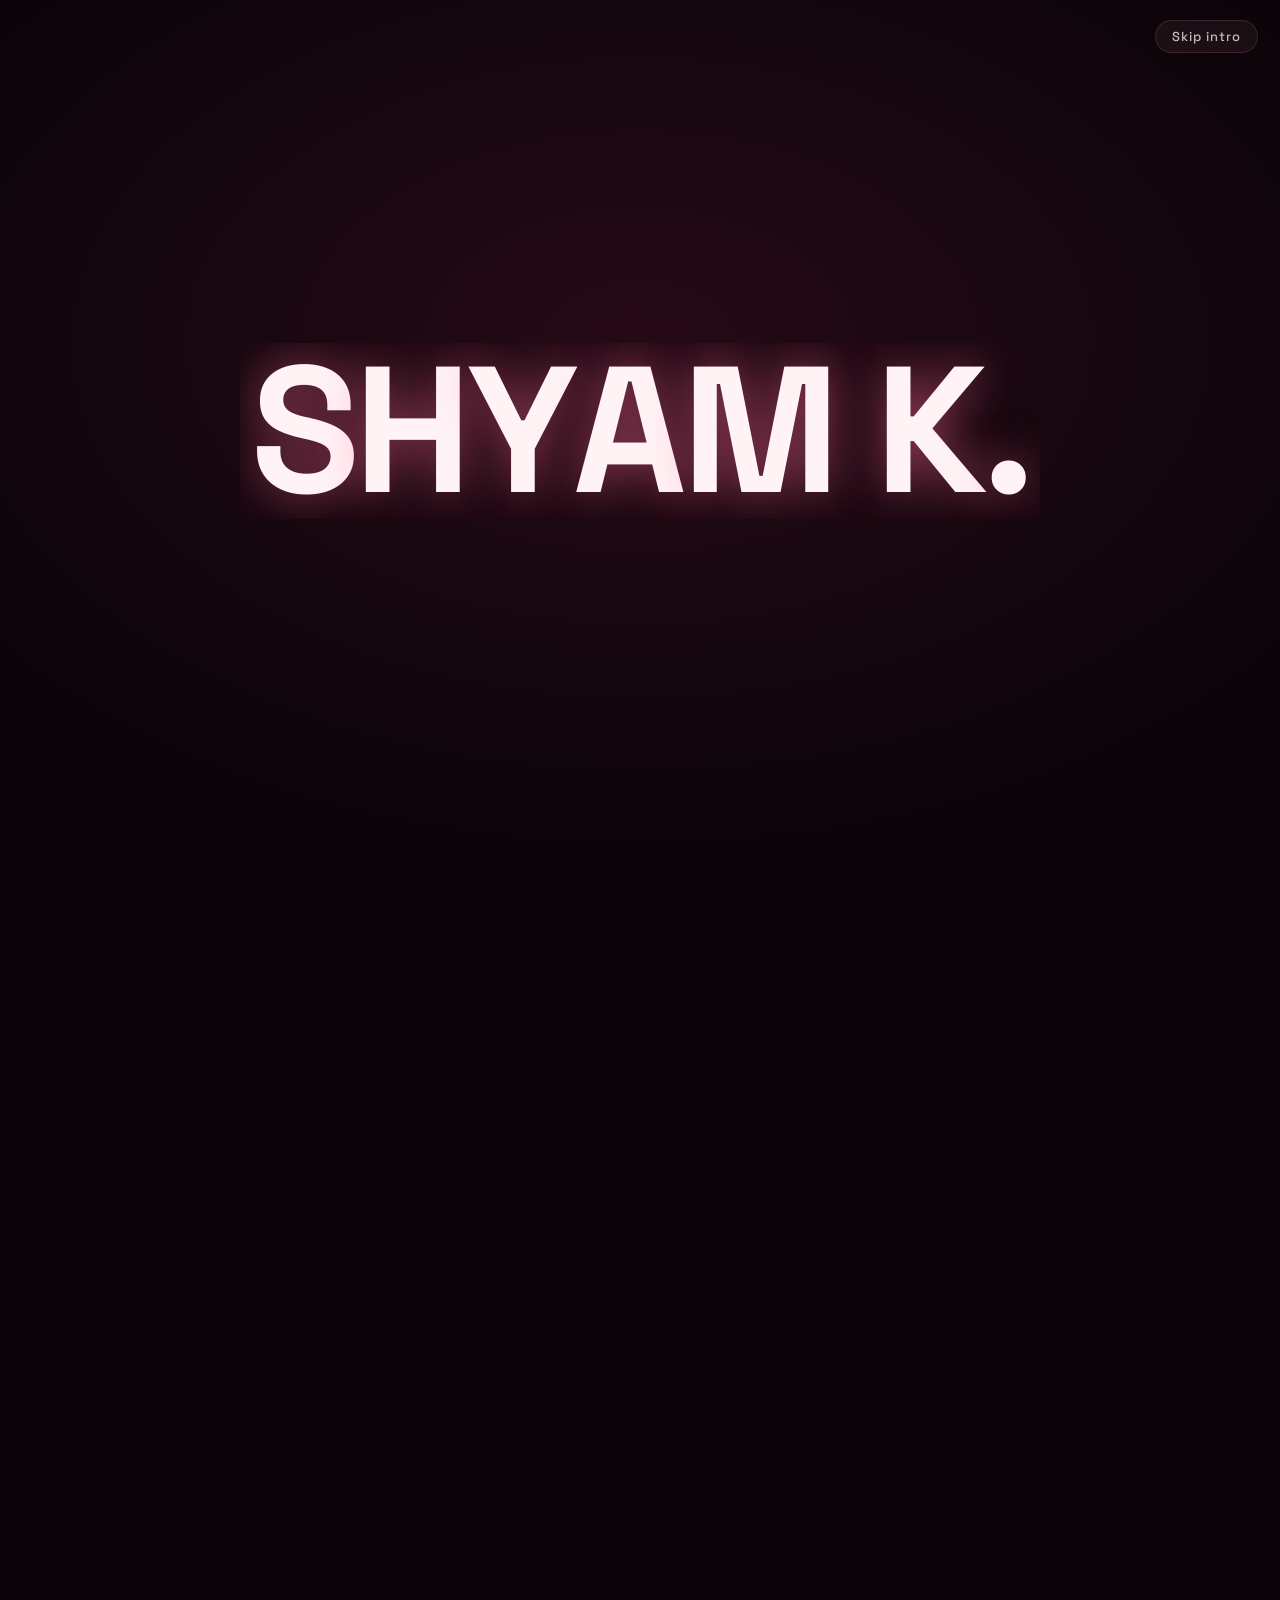
<file: index.html>
<!doctype html>
<html lang="en">
<head>
  <meta charset="utf-8">
  <meta name="viewport" content="width=device-width, initial-scale=1, viewport-fit=cover">
  <title>Shyam K. — Portfolio Series</title>
  <meta name="description" content="Shyam K. (shyamk-alt) — Frontend Developer, Full-Stack Developer and Creative Technologist. Engineering intelligence. Designing experiences.">
  <meta name="author" content="Shyam K.">
  <meta name="theme-color" content="#2a0a1a">
  <link rel="canonical" href="https://shyamk-alt.github.io/Portfolio__series/">
  <link rel="me" href="https://github.com/shyamk-alt">

  <meta property="og:type" content="website">
  <meta property="og:title" content="Shyam K. — I build --intelligent">
  <meta property="og:description" content="Frontend Developer • Full-Stack Developer • Creative Technologist. Engineering intelligence. Designing experiences.">
  <meta property="og:url" content="https://shyamk-alt.github.io/Portfolio__series/">
  <meta property="og:image" content="https://shyamk-alt.github.io/Portfolio__series/public/shyam-banner-1920x1080.png">
  <meta name="twitter:card" content="summary_large_image">
  <meta name="twitter:image" content="https://shyamk-alt.github.io/Portfolio__series/public/shyam-banner-1920x1080.png">

  <link rel="icon" href="data:image/svg+xml,%3Csvg xmlns='http://www.w3.org/2000/svg' viewBox='0 0 64 64'%3E%3Crect width='64' height='64' rx='16' fill='%232a0a1a'/%3E%3Ctext x='32' y='46' font-family='Arial,sans-serif' font-weight='700' font-size='38' text-anchor='middle' fill='%23ffb0c0'%3ES%3C/text%3E%3C/svg%3E">

  <link rel="preconnect" href="https://fonts.googleapis.com">
  <link rel="preconnect" href="https://fonts.gstatic.com" crossorigin>
  <link rel="stylesheet" href="https://fonts.googleapis.com/css2?family=Inter:wght@300..700&display=swap">
  <link rel="preload" href="assets/fonts/space-grotesk-variable.woff2" as="font" type="font/woff2" crossorigin>
  <link rel="stylesheet" href="assets/css/series.css">

  <script>
    (function () {
      var d = document.documentElement;
      d.className += ' js is-locked';
      if (window.matchMedia && matchMedia('(prefers-reduced-motion: reduce)').matches) d.className += ' reduce';
      if (/[?&]intro=off/.test(location.search)) d.className = d.className.replace(' is-locked', '') + ' is-live';
    })();
  </script>
  <noscript><style>.stage { display: none; }</style></noscript>
</head>
<body>
  <div class="backdrop" aria-hidden="true"><i class="backdrop__spot"></i><i class="backdrop__grain"></i></div>
  <div class="page-progress" aria-hidden="true"></div>

  <!-- intro: title card, then profile picker -->
  <div class="stage" id="stage">
    <button class="stage__skip" id="stageSkip" type="button">Skip intro</button>

    <div class="titlecard" aria-hidden="true">
      <div class="titlecard__name">
        <span style="--i:0">S</span><span style="--i:1">H</span><span style="--i:2">Y</span><span style="--i:3">A</span><span style="--i:4">M</span><span style="--i:5">&nbsp;</span><span style="--i:6">K</span><span style="--i:7">.</span>
        <i class="titlecard__shine"></i>
      </div>
      <p class="titlecard__sub">PORTFOLIO SERIES</p>
    </div>

    <div class="picker" id="picker">
      <h2 class="picker__q">Who’s watching?</h2>
      <ul class="picker__list">
        <li style="--i:0"><button class="profile" type="button" data-viewer="shyam" style="--i:0">
          <span class="profile__art"><img src="public/shyam-face.jpg" alt="" width="240" height="240"></span>
          <span class="profile__name">Shyam</span>
          <span class="profile__hint">The full story</span>
        </button></li>
        <li><button class="profile" type="button" data-viewer="hiring" style="--i:1">
          <span class="profile__art" style="--g:linear-gradient(135deg,#ffcf70,#e0702f)"><svg viewBox="0 0 24 24"><rect x="3" y="7" width="18" height="13" rx="2"/><path d="M9 7V5a2 2 0 0 1 2-2h2a2 2 0 0 1 2 2v2M3 13h18"/></svg></span>
          <span class="profile__name">Hiring</span>
          <span class="profile__hint">Skills, projects &amp; fit</span>
        </button></li>
        <li><button class="profile" type="button" data-viewer="dev" style="--i:2">
          <span class="profile__art" style="--g:linear-gradient(135deg,#a89bff,#4a3ad6)"><svg viewBox="0 0 24 24"><path d="M8 8l-4 4 4 4M16 8l4 4-4 4M13.5 5l-3 14"/></svg></span>
          <span class="profile__name">Dev</span>
          <span class="profile__hint">Stack &amp; builds</span>
        </button></li>
        <li><button class="profile" type="button" data-viewer="design" style="--i:3">
          <span class="profile__art" style="--g:linear-gradient(135deg,#ff7aa2,#b3194f)"><svg viewBox="0 0 24 24"><path d="M12 3l1.8 5.2L19 10l-5.2 1.8L12 17l-1.8-5.2L5 10l5.2-1.8z"/><path d="M19 16l.8 2.2L22 19l-2.2.8L19 22l-.8-2.2L16 19l2.2-.8z"/></svg></span>
          <span class="profile__name">Design</span>
          <span class="profile__hint">Interfaces &amp; motion</span>
        </button></li>
      </ul>
      <p class="picker__foot">Pick a profile. It’s the same story for everyone — only the first scene changes.</p>
    </div>
  </div>

  <header class="nav glass" id="nav">
    <a class="nav__brand" href="#home" aria-label="Shyam K. — back to top">SHYAM K.<i></i></a>
    <ul class="nav__links" id="navLinks">
      <li><a href="#home" data-spy="home">Home</a></li>
      <li><a href="#story" data-spy="story">Origin</a></li>
      <li><a href="#moments" data-spy="moments">Milestones</a></li>
      <li><a href="#projects" data-spy="projects">Reel</a></li>
      <li><a href="#skills" data-spy="skills">Stack</a></li>
      <li><a href="#journey" data-spy="journey">Timeline</a></li>
      <li><a href="#contact" data-spy="contact">Contact</a></li>
    </ul>
    <div class="nav__right">
      <button class="nav__who" id="navWho" type="button" aria-label="Switch profile">
        <span class="nav__who-art" id="navWhoArt"><img src="public/shyam-face.jpg" alt="" width="60" height="60"></span>
        <span id="navWhoName">Shyam</span>
      </button>
      <button class="nav__burger" id="navBurger" type="button" aria-label="Menu" aria-expanded="false" aria-controls="navLinks"><span></span></button>
    </div>
  </header>

  <main>
    <!-- cover -->
    <section class="cover" id="home" data-scene="exit">
      <div class="cover__grid">
        <div class="cover__copy">
          <p class="eyebrow rise" style="--d:100"><i class="eyebrow__dot"></i>A Shyam K. original series</p>
          <h1 class="cover__name rise" style="--d:220">SHYAM K.</h1>
          <p class="prompt rise" style="--d:340"><span class="prompt__path">-/shyamk</span> <span>I build</span> <span class="prompt__flag">--intelligent</span><i class="prompt__caret"></i></p>
          <ul class="roles rise" style="--d:440">
            <li>FRONTEND DEVELOPER</li><li>FULL-STACK DEVELOPER</li><li>CREATIVE TECHNOLOGIST</li>
          </ul>
          <p class="cover__motto rise" style="--d:540">Engineering intelligence. <em>Designing experiences.</em></p>
          <p class="cover__welcome rise" style="--d:620" id="welcome">Welcome. Start where the story starts.</p>
          <div class="cover__cta rise" style="--d:700">
            <a class="btn btn--play" id="playBtn" href="#story"><svg viewBox="0 0 24 24" fill="currentColor"><path d="M7 4.5v15l13-7.5z"/></svg><span>Play the story</span></a>
            <a class="btn btn--glass" href="#projects">Browse the reel</a>
          </div>
          <ul class="facts rise" style="--d:800">
            <li class="glass"><b>B.E CSE</b> • GRTIET • TIRUTTANI • 2024-28</li>
            <li class="glass"><b>STUDYVAULT WORLD</b> • 30+ LANGUAGES • FRONTEND DEV</li>
          </ul>
        </div>

        <div class="cover__photo rise" style="--d:300">
          <div class="portrait">
            <span class="portrait__ring portrait__ring--b"></span>
            <span class="portrait__ring"></span>
            <span class="portrait__ring portrait__ring--c"></span>
            <span class="portrait__frame"><img src="public/shyam.jpg" alt="Portrait of Shyam K." width="1000" height="1000" fetchpriority="high"></span>
          </div>
          <div class="floatchip floatchip--a glass"><b>30+</b> languages</div>
          <div class="floatchip floatchip--b glass">StudyVault World</div>
          <div class="floatchip floatchip--c glass">@shyamk-alt</div>
        </div>
      </div>
      <div class="scrollcue" aria-hidden="true">SCROLL<i></i></div>
    </section>

    <!-- shelf -->
    <section class="shelf" id="shelf" aria-labelledby="shelfTitle">
      <h2 class="shelf__title reveal" id="shelfTitle">Continue exploring</h2>
      <div class="shelf__row">
        <a class="tile reveal" href="#story" data-viewer-target="shyam" data-tilt style="--g:linear-gradient(135deg,#7a1a43,#3a0d25 60%,#1a0713);--d:0">
          <span class="tile__ghost">01</span><span class="tile__ep">EPISODE 1</span><span class="tile__title">Origin</span><span class="tile__bar"><i style="--w:38%"></i></span>
        </a>
        <a class="tile reveal" href="#moments" data-tilt style="--g:linear-gradient(135deg,#8a3b2a,#4a1228 60%,#1a0713);--d:80">
          <span class="tile__ghost">02</span><span class="tile__ep">EPISODE 2</span><span class="tile__title">Milestones</span><span class="tile__bar"><i style="--w:64%"></i></span>
        </a>
        <a class="tile reveal" href="#projects" data-viewer-target="hiring design" data-tilt style="--g:linear-gradient(135deg,#a3173f,#4a0f2a 60%,#16060f);--d:160">
          <span class="tile__ghost">03</span><span class="tile__ep">EPISODE 3</span><span class="tile__title">The Reel</span><span class="tile__bar"><i style="--w:82%"></i></span>
        </a>
        <a class="tile reveal" href="#skills" data-viewer-target="dev" data-tilt style="--g:linear-gradient(135deg,#4b2a7a,#2a0f3c 60%,#140614);--d:240">
          <span class="tile__ghost">04</span><span class="tile__ep">EPISODE 4</span><span class="tile__title">Stack</span><span class="tile__bar"><i style="--w:22%"></i></span>
        </a>
        <a class="tile reveal" href="#journey" data-tilt style="--g:linear-gradient(135deg,#7d2a5e,#3a0d33 60%,#150611);--d:320">
          <span class="tile__ghost">05</span><span class="tile__ep">EPISODE 5</span><span class="tile__title">Timeline</span><span class="tile__bar"><i style="--w:50%"></i></span>
        </a>
      </div>
    </section>

    <!-- episode 1: origin -->
    <section class="origin" id="story" data-scene="pin" aria-labelledby="originTitle">
      <div class="origin__pin">
        <div class="origin__grid">
          <div>
            <p class="scene-label">Episode 1 · Origin</p>
            <h2 class="sr-only" id="originTitle">Origin</h2>
            <p class="origin__text" data-words>I’m Shyam K., a B.E CSE student at GRTIET in Tiruttani, chasing one idea: software should feel intelligent. I design interfaces that move like cinema, wire up full-stack systems that actually ship, and treat every project like a small series — a hook, a story, a payoff. StudyVault World, my EdTech platform, already speaks 30+ languages. This season is just getting started.</p>
          </div>
          <aside class="nowplaying glass" aria-label="Now playing">
            <div class="nowplaying__head">
              <img class="nowplaying__photo" src="public/shyam-face.jpg" alt="" width="168" height="168">
              <div>
                <p class="nowplaying__label">NOW PLAYING</p>
                <p class="nowplaying__name">Shyam K.</p>
              </div>
            </div>
            <p class="nowplaying__line"><b>B.E CSE</b> • GRTIET • TIRUTTANI • 2024-28</p>
            <div class="scrub" aria-hidden="true">
              <div class="scrub__bar"><i></i></div>
              <div class="scrub__time"><span id="scrubNow">0:00</span><span>1:30</span></div>
            </div>
          </aside>
        </div>
      </div>
    </section>

    <!-- episode 2: milestones -->
    <section class="milestones" id="moments" data-scene="pass" aria-labelledby="momentsTitle">
      <div class="milestones__head">
        <p class="scene-label reveal">Episode 2 · Milestones</p>
        <h2 class="scene-title reveal" id="momentsTitle" style="--d:100">Top moments</h2>
      </div>
      <div class="marquee" aria-hidden="true">
        <span class="marquee__line">STUDYVAULT WORLD • 30+ LANGUAGES • FRONTEND DEV • STUDYVAULT WORLD • 30+ LANGUAGES • FRONTEND DEV • STUDYVAULT WORLD • 30+ LANGUAGES •</span>
        <span class="marquee__line marquee__line--b">ENGINEERING INTELLIGENCE. DESIGNING EXPERIENCES. ENGINEERING INTELLIGENCE. DESIGNING EXPERIENCES. ENGINEERING INTELLIGENCE. DESIGNING EXPERIENCES.</span>
      </div>
      <div class="stats">
        <article class="stat glass reveal" style="--d:0">
          <p class="stat__num"><span data-count="30" data-suffix="+">30+</span></p>
          <p class="stat__label">Languages</p>
          <p class="stat__text">StudyVault World teaches in 30+ languages, powered by the Translate API.</p>
        </article>
        <article class="stat glass reveal" style="--d:90">
          <p class="stat__num"><span data-count="4" data-pad="2">04</span></p>
          <p class="stat__label">Projects in the reel</p>
          <p class="stat__text">StudyVault World, MovieFlix, ApplyWorld and WeatherFlix.</p>
        </article>
        <article class="stat glass reveal" style="--d:180">
          <p class="stat__num"><span data-count="3" data-pad="2">03</span></p>
          <p class="stat__label">Hats worn</p>
          <p class="stat__text">Frontend developer, full-stack developer, creative technologist.</p>
        </article>
        <article class="stat glass reveal" style="--d:270">
          <p class="stat__num stat__num--date">2024–28</p>
          <p class="stat__label">B.E CSE</p>
          <p class="stat__text">GRTIET, Tiruttani — building in public while studying.</p>
        </article>
      </div>
    </section>

    <!-- episode 3: the reel -->
    <section class="reel" id="projects" data-scene="pin" aria-labelledby="reelTitle">
      <div class="reel__pin">
        <div class="reel__head">
          <div>
            <p class="scene-label">Episode 3 · The Reel</p>
            <h2 class="scene-title" id="reelTitle">Things I’ve built</h2>
          </div>
          <p class="reel__count" aria-hidden="true"><span id="reelNow">01</span> / 04</p>
        </div>

        <div class="reel__track">
          <article class="poster" data-tilt style="--g:linear-gradient(145deg,#4a0f2c,#2a0a1a 55%,#1b0716)">
            <div class="poster__art art art--vault" aria-hidden="true">
              <svg class="globe" viewBox="0 0 200 200"><circle cx="100" cy="100" r="90"/><ellipse cx="100" cy="100" rx="90" ry="34"/><ellipse cx="100" cy="100" rx="34" ry="90"/><ellipse cx="100" cy="100" rx="62" ry="90"/><path d="M10 100h180M100 10v180"/></svg>
              <span class="glyph" style="--x:8%;--y:16%;--s:54px;--o:.5;--dl:-1s">அ</span>
              <span class="glyph" style="--x:70%;--y:10%;--s:44px;--o:.4;--dl:-3s">文</span>
              <span class="glyph" style="--x:84%;--y:46%;--s:60px;--o:.5;--dl:-2s">ع</span>
              <span class="glyph" style="--x:12%;--y:56%;--s:46px;--o:.38;--dl:-5s">Ж</span>
              <span class="glyph" style="--x:46%;--y:4%;--s:34px;--o:.3;--dl:-4s">A</span>
              <span class="glyph" style="--x:30%;--y:70%;--s:40px;--o:.42;--dl:-6s">あ</span>
              <span class="glyph" style="--x:62%;--y:74%;--s:36px;--o:.34;--dl:-2s">ñ</span>
              <span class="glyph" style="--x:90%;--y:12%;--s:30px;--o:.3;--dl:-7s">한</span>
              <span class="glyph" style="--x:4%;--y:36%;--s:28px;--o:.3;--dl:-3s">Ω</span>
            </div>
            <span class="poster__no">01 / 04</span>
            <span class="poster__tag glass">EdTech</span>
            <div class="poster__info">
              <h3 class="poster__title">StudyVault World</h3>
              <p class="poster__desc">A learning universe that speaks 30+ languages — videos from YouTube, instant translation, and interactive visuals drawn on Canvas.</p>
              <ul class="chips"><li class="chip">30+ languages</li><li class="chip">YouTube API</li><li class="chip">Translate API</li><li class="chip">Canvas API</li></ul>
              <div class="poster__actions"><a class="btn btn--play btn--sm" href="https://github.com/shyamk-alt?tab=repositories&amp;q=studyvault" target="_blank" rel="noopener">Open on GitHub</a></div>
            </div>
          </article>

          <article class="poster" data-tilt style="--g:linear-gradient(145deg,#6a0f2a,#2a0a1a 60%,#12050d)">
            <div class="poster__art art art--movie" aria-hidden="true">
              <span class="filmstrip filmstrip--l"></span><span class="filmstrip filmstrip--r"></span>
              <div class="mgrid"><i></i><i></i><i></i><i></i><i></i><i></i><i></i><i></i><i></i><i></i><i></i><i></i></div>
              <span class="playbtn"><svg viewBox="0 0 24 24"><path d="M7 4.5v15l13-7.5z"/></svg></span>
            </div>
            <span class="poster__no">02 / 04</span>
            <span class="poster__tag glass">Streaming UI</span>
            <div class="poster__info">
              <h3 class="poster__title">MovieFlix</h3>
              <p class="poster__desc">A Netflix-style movie browser — rows of posters, search and details, powered by the TMDB API and built in React.</p>
              <ul class="chips"><li class="chip">TMDB API</li><li class="chip">React</li><li class="chip">Netflix UI</li></ul>
              <div class="poster__actions"><a class="btn btn--play btn--sm" href="https://github.com/shyamk-alt?tab=repositories&amp;q=movieflix" target="_blank" rel="noopener">Open on GitHub</a></div>
            </div>
          </article>

          <article class="poster" data-tilt style="--g:linear-gradient(145deg,#3a0b2e,#2a0a1a 55%,#13060f)">
            <div class="poster__art art art--apply" aria-hidden="true">
              <div class="kanban">
                <div class="kcol"><em></em><i></i><i></i><i></i></div>
                <div class="kcol"><em></em><i></i><i></i></div>
                <div class="kcol"><em></em><i></i><i></i><i></i></div>
              </div>
              <span class="tick"><svg viewBox="0 0 24 24"><path d="M5 12.5l4.5 4.5L19 7.5"/></svg></span>
            </div>
            <span class="poster__no">03 / 04</span>
            <span class="poster__tag glass">Productivity</span>
            <div class="poster__info">
              <h3 class="poster__title">ApplyWorld</h3>
              <p class="poster__desc">A job tracker that keeps every application and its status in one clean place, so nothing slips through the cracks.</p>
              <ul class="chips"><li class="chip">Job tracker</li><li class="chip">Web app</li></ul>
              <div class="poster__actions"><a class="btn btn--play btn--sm" href="https://github.com/shyamk-alt?tab=repositories&amp;q=applyworld" target="_blank" rel="noopener">Open on GitHub</a></div>
            </div>
          </article>

          <article class="poster" data-tilt style="--g:linear-gradient(160deg,#5a1230,#2a0a1a 55%,#12050d)">
            <div class="poster__art art art--weather" aria-hidden="true">
              <span class="sun"></span>
              <svg class="cloud" viewBox="0 0 200 120"><path d="M50 104a32 32 0 0 1 4-63 44 44 0 0 1 84-6 36 36 0 0 1 12 69z"/></svg>
              <span class="rain"></span>
              <b class="deg">28°</b>
            </div>
            <span class="poster__no">04 / 04</span>
            <span class="poster__tag glass">Weather</span>
            <div class="poster__info">
              <h3 class="poster__title">WeatherFlix</h3>
              <p class="poster__desc">Weather, presented like a series — forecasts in a cinematic, card-driven interface you actually want to open.</p>
              <ul class="chips"><li class="chip">Weather</li><li class="chip">Frontend</li><li class="chip">UI design</li></ul>
              <div class="poster__actions"><a class="btn btn--play btn--sm" href="https://github.com/shyamk-alt?tab=repositories&amp;q=weatherflix" target="_blank" rel="noopener">Open on GitHub</a></div>
            </div>
          </article>
        </div>

        <div class="reel__bar" aria-hidden="true"><i></i></div>
      </div>
    </section>

    <!-- episode 4: stack -->
    <section class="stack" id="skills" aria-labelledby="stackTitle">
      <div class="stack__grid">
        <div class="stack__left">
          <p class="scene-label reveal">Episode 4 · Stack</p>
          <h2 class="scene-title reveal" id="stackTitle" style="--d:100">The tools behind the scenes</h2>
          <p class="stack__lede reveal" style="--d:200">Frontend craft first, full-stack range when a product needs it, and a creative-tech streak for the moments that should feel like cinema.</p>
          <div class="orbit reveal" style="--d:300" aria-hidden="true">
            <span class="orbit__ring"><i></i></span><span class="orbit__ring"><i></i></span><span class="orbit__ring"><i></i></span>
            <span class="orbit__core glass">STACK</span>
          </div>
        </div>
        <div class="stack__list">
          <article class="group glass reveal">
            <p class="group__name">Languages <span>01</span></p>
            <ul class="chips"><li class="skill" style="--k:0">HTML</li><li class="skill" style="--k:1">CSS</li><li class="skill" style="--k:2">JavaScript</li></ul>
          </article>
          <article class="group glass reveal">
            <p class="group__name">Frontend <span>02</span></p>
            <ul class="chips"><li class="skill" style="--k:0">React</li><li class="skill" style="--k:1">Next.js</li><li class="skill" style="--k:2">Tailwind CSS</li><li class="skill" style="--k:3">Framer Motion</li></ul>
          </article>
          <article class="group glass reveal">
            <p class="group__name">Backend &amp; data <span>03</span></p>
            <ul class="chips"><li class="skill" style="--k:0">Node.js</li><li class="skill" style="--k:1">MongoDB</li></ul>
          </article>
          <article class="group glass reveal">
            <p class="group__name">Creative tech <span>04</span></p>
            <ul class="chips"><li class="skill" style="--k:0">Three.js</li><li class="skill" style="--k:1">Canvas API</li><li class="skill" style="--k:2">Figma</li><li class="skill" style="--k:3">UI / UX design</li></ul>
          </article>
        </div>
      </div>
    </section>

    <!-- episode 5: timeline -->
    <section class="timeline" id="journey" aria-labelledby="journeyTitle">
      <p class="scene-label reveal">Episode 5 · Timeline</p>
      <h2 class="scene-title reveal" id="journeyTitle" style="--d:100">The story so far</h2>
      <div class="tl" id="tl">
        <div class="tl__line" aria-hidden="true"><i></i></div>
        <article class="tl__item"><span class="tl__dot"></span>
          <p class="tl__when">2024</p>
          <h3 class="tl__title">Season one begins</h3>
          <p class="tl__text">Started B.E CSE at GRTIET, Tiruttani — the first episode of this series.</p>
        </article>
        <article class="tl__item"><span class="tl__dot"></span>
          <p class="tl__when">Jan 2025</p>
          <h3 class="tl__title">Web Development Intern</h3>
          <p class="tl__text">Joined Grow Your Skills, Bangalore, as a Web Development Intern.</p>
        </article>
        <article class="tl__item"><span class="tl__dot"></span>
          <p class="tl__when">Now</p>
          <h3 class="tl__title">StudyVault World</h3>
          <p class="tl__text">Building an EdTech platform that speaks 30+ languages, alongside MovieFlix, ApplyWorld and WeatherFlix.</p>
        </article>
        <article class="tl__item"><span class="tl__dot"></span>
          <p class="tl__when">Next</p>
          <h3 class="tl__title">Frontend / UI-UX internship</h3>
          <p class="tl__text">Looking for a team that cares about interfaces as much as I do. Could be yours.</p>
        </article>
      </div>
    </section>

    <!-- finale -->
    <section class="finale" id="contact" data-scene="enter" aria-labelledby="finaleTitle">
      <span class="finale__glow" aria-hidden="true"></span>
      <div class="finale__inner">
        <p class="scene-label">Finale · Contact</p>
        <h2 class="finale__title" id="finaleTitle"><span class="t1">Next episode</span><span class="t2">starts with you.</span></h2>
        <p class="finale__lede">Got an internship, a product idea or a wild interface to build? Say hello.</p>
        <div class="links">
          <a class="linkcard glass" href="mailto:k.shyam5981@gmail.com"><small>Email</small><strong>K.SHYAM5981@GMAIL.COM<svg viewBox="0 0 24 24"><path d="M7 17L17 7M8 7h9v9"/></svg></strong></a>
          <a class="linkcard glass" href="tel:+919840885984"><small>Phone</small><strong>+91 98408 85984<svg viewBox="0 0 24 24"><path d="M7 17L17 7M8 7h9v9"/></svg></strong></a>
          <a class="linkcard glass" href="https://www.linkedin.com/in/shyam-k-88a4093a9" target="_blank" rel="noopener"><small>LinkedIn</small><strong>SHYAM-K-88A4093A9<svg viewBox="0 0 24 24"><path d="M7 17L17 7M8 7h9v9"/></svg></strong></a>
          <a class="linkcard glass" href="https://github.com/shyamk-alt" target="_blank" rel="noopener"><small>GitHub</small><strong>SHYAMK-ALT<svg viewBox="0 0 24 24"><path d="M7 17L17 7M8 7h9v9"/></svg></strong></a>
          <a class="linkcard linkcard--wide glass" href="https://shyamk-alt.github.io/Portfolio__series/"><small>Portfolio</small><strong><span>SHYAMK-ALT.GITHUB.IO/<wbr>PORTFOLIO__SERIES</span><svg viewBox="0 0 24 24"><path d="M7 17L17 7M8 7h9v9"/></svg></strong></a>
        </div>
      </div>
      <p class="foot">© 2026 Shyam K. · <a href="https://github.com/shyamk-alt" target="_blank" rel="noopener">github.com/shyamk-alt</a> · Hand-built with HTML, CSS and JavaScript.</p>
    </section>
  </main>

  <script src="assets/js/stage.js" defer></script>
  <script src="assets/js/ui.js" defer></script>
  <script src="assets/js/scroll.js" defer></script>
</body>
</html>
</file>
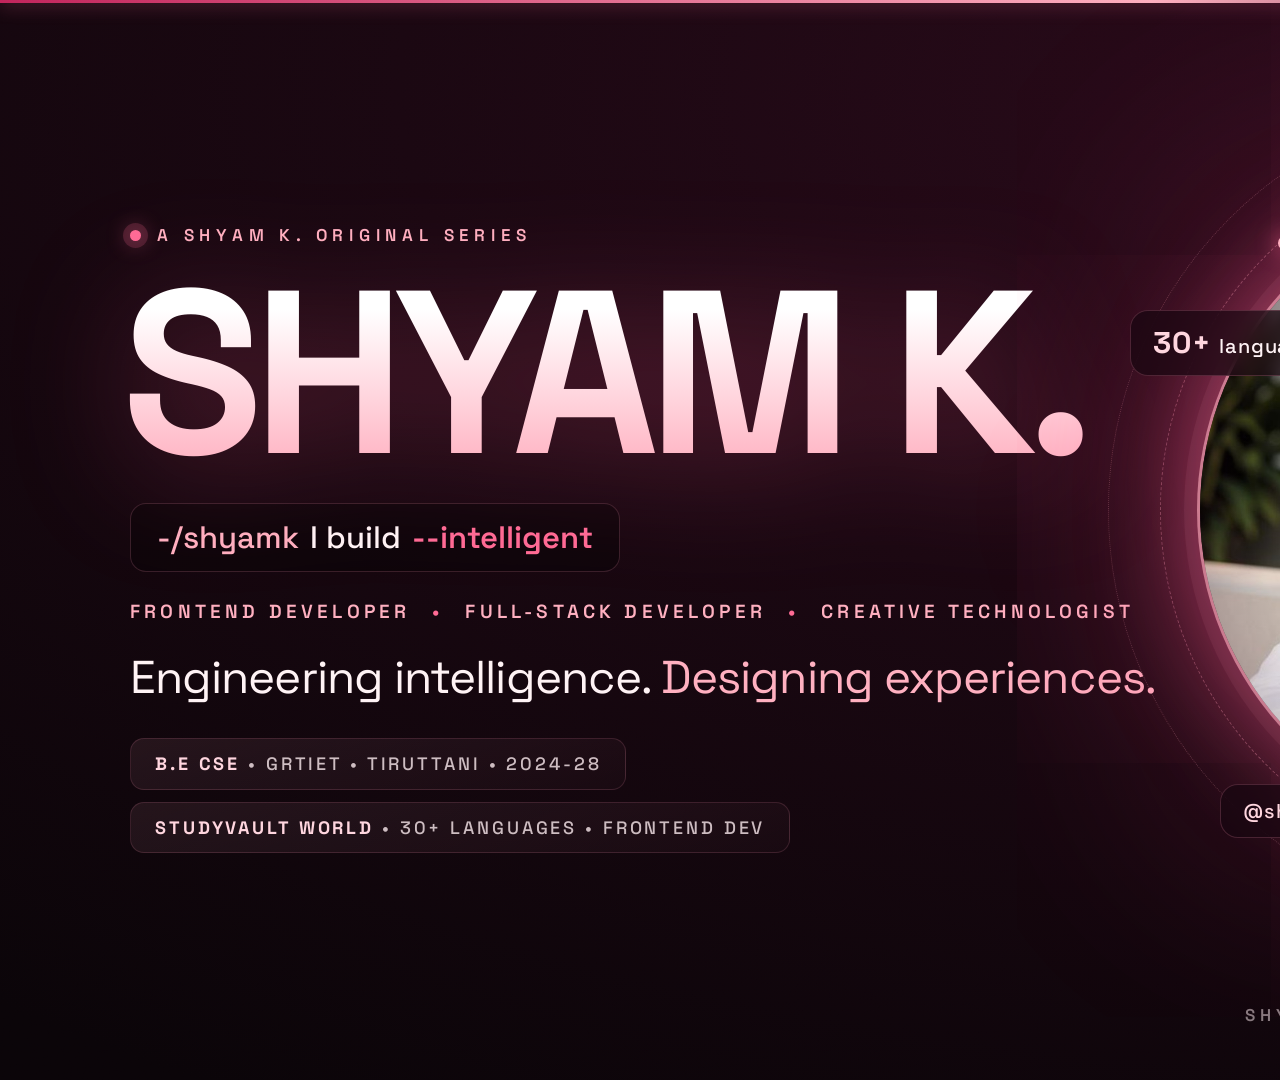
<file: banner/banner.html>
<!doctype html>
<html lang="en">
<head>
<meta charset="utf-8">
<title>Shyam K. — banner 1920x1080</title>
<link rel="stylesheet" href="https://fonts.googleapis.com/css2?family=Inter:wght@300..700&display=swap">
<style>
  @font-face { font-family: "Space Grotesk"; src: url("../assets/fonts/space-grotesk-variable.woff2") format("woff2"); font-weight: 300 700; }
  * { box-sizing: border-box; margin: 0; }
  html, body { width: 1920px; height: 1080px; background: #0a0408; overflow: hidden; }
  body { position: relative; font-family: "Inter", system-ui, sans-serif; color: #fff3f5; }

  .bg { position: absolute; inset: 0; background: radial-gradient(120% 110% at 76% 8%, #2a0a1a 0%, #1a0711 46%, #0a0408 100%); }
  .bg::after {
    content: ""; position: absolute; inset: 0; opacity: .08; mix-blend-mode: overlay;
    background-image: url("data:image/svg+xml;utf8,<svg xmlns='http://www.w3.org/2000/svg' width='180' height='180'><filter id='n'><feTurbulence type='fractalNoise' baseFrequency='.85' numOctaves='2' stitchTiles='stitch'/></filter><rect width='100%' height='100%' filter='url(%23n)'/></svg>");
  }
  .glow { position: absolute; left: 1150px; top: 120px; width: 700px; height: 700px; border-radius: 50%; background: radial-gradient(circle, rgba(255,80,140,.36), transparent 66%); filter: blur(40px); }
  .rule { position: absolute; left: 0; right: 0; top: 0; height: 3px; background: linear-gradient(90deg, #c2255c, #ffb0c0 60%, transparent); box-shadow: 0 0 18px rgba(255,107,149,.8); }

  .copy { position: absolute; left: 130px; top: 0; bottom: 0; width: 1050px; display: flex; flex-direction: column; justify-content: center; gap: 30px; }
  .eyebrow { display: flex; align-items: center; gap: 16px; font: 600 17px/1 "Space Grotesk", sans-serif; letter-spacing: .34em; color: #ffb0c0; text-transform: uppercase; }
  .eyebrow i { width: 11px; height: 11px; border-radius: 50%; background: #ff6b95; box-shadow: 0 0 0 7px rgba(255,107,149,.18), 0 0 22px #ff6b95; }
  .name {
    font: 700 232px/.86 "Space Grotesk", sans-serif; letter-spacing: -.045em;
    background: linear-gradient(180deg, #fff 18%, #ffb0c0 100%); -webkit-background-clip: text; background-clip: text; color: transparent;
    filter: drop-shadow(0 14px 60px rgba(255,90,140,.3)); margin-left: -8px;
  }
  .prompt { align-self: flex-start; display: inline-flex; gap: .55ch; align-items: baseline; padding: 15px 26px; border-radius: 16px; border: 1px solid rgba(255,150,180,.18); background: rgba(10,4,8,.55); font: 500 31px/1.2 "Space Grotesk", sans-serif; }
  .prompt b { font-weight: 500; color: #ffb0c0; }
  .prompt em { font-style: normal; font-weight: 600; color: #ff6b95; }
  .roles { display: flex; gap: 22px; font: 600 19px/1 "Space Grotesk", sans-serif; letter-spacing: .22em; color: #ffb0c0; }
  .roles span + span::before { content: "•"; margin-right: 22px; color: #ff6b95; }
  .motto { font: 400 46px/1.15 "Space Grotesk", sans-serif; letter-spacing: -.02em; }
  .motto em { font-style: normal; color: #ffb0c0; }
  .facts { display: flex; flex-direction: column; gap: 12px; align-items: flex-start; margin-top: 4px; }
  .pill { padding: 14px 24px; border-radius: 14px; border: 1px solid rgba(255,150,180,.15); background: linear-gradient(160deg, rgba(255,176,192,.09), rgba(255,176,192,.025)); font: 500 18px/1.2 "Space Grotesk", sans-serif; letter-spacing: .16em; color: rgba(255,238,242,.78); }
  .pill b { color: #ffd6df; font-weight: 700; }

  .photo { position: absolute; left: 1200px; top: 190px; width: 640px; height: 640px; }
  .frame { position: absolute; inset: 0; border-radius: 50%; overflow: hidden; box-shadow: 0 0 0 3px rgba(255,176,192,.6), 0 0 0 16px rgba(255,150,180,.07), 0 0 100px 10px rgba(255,100,150,.5), 0 0 260px 70px rgba(255,70,130,.26); }
  .frame img { width: 100%; height: 100%; object-fit: cover; display: block; }
  .frame::after { content: ""; position: absolute; inset: 0; border-radius: 50%; background: radial-gradient(circle, transparent 58%, rgba(42,10,26,.55)); }
  .ring { position: absolute; border-radius: 50%; }
  .r1 { inset: -40px; border: 1.5px dashed rgba(255,176,192,.35); }
  .r2 { inset: -92px; border: 1.5px dotted rgba(255,176,192,.24); }
  .r3 { inset: -18px; background: conic-gradient(from 20deg, rgba(255,107,149,0), rgba(255,107,149,.95) 22%, rgba(255,107,149,0) 42%); -webkit-mask: radial-gradient(farthest-side, transparent calc(100% - 4px), #000 calc(100% - 3px)); mask: radial-gradient(farthest-side, transparent calc(100% - 4px), #000 calc(100% - 3px)); }
  .dot { position: absolute; width: 14px; height: 14px; border-radius: 50%; background: #ffb0c0; box-shadow: 0 0 22px #ff6b95; }
  .chip { position: absolute; padding: 14px 22px; border-radius: 18px; border: 1px solid rgba(255,150,180,.2); background: rgba(24,7,16,.7); backdrop-filter: blur(14px); font: 500 20px/1.2 "Space Grotesk", sans-serif; letter-spacing: .04em; white-space: nowrap; }
  .chip b { font-size: 30px; color: #ffd6df; margin-right: 8px; }

  .url { position: absolute; right: 130px; bottom: 56px; font: 600 17px/1 "Space Grotesk", sans-serif; letter-spacing: .3em; color: rgba(255,238,242,.5); }
  .url b { color: #ffb0c0; font-weight: 600; }
</style>
</head>
<body>
  <div class="bg"></div>
  <div class="glow"></div>
  <div class="rule"></div>

  <div class="copy">
    <div class="eyebrow"><i></i>A Shyam K. original series</div>
    <div class="name">SHYAM K.</div>
    <div class="prompt"><b>-/shyamk</b> <span>I build</span> <em>--intelligent</em></div>
    <div class="roles"><span>FRONTEND DEVELOPER</span><span>FULL-STACK DEVELOPER</span><span>CREATIVE TECHNOLOGIST</span></div>
    <div class="motto">Engineering intelligence. <em>Designing experiences.</em></div>
    <div class="facts">
      <div class="pill"><b>B.E CSE</b> • GRTIET • TIRUTTANI • 2024-28</div>
      <div class="pill"><b>STUDYVAULT WORLD</b> • 30+ LANGUAGES • FRONTEND DEV</div>
    </div>
  </div>

  <div class="photo">
    <span class="ring r2"></span>
    <span class="ring r1"></span>
    <span class="ring r3"></span>
    <span class="frame"><img src="../public/shyam.jpg" alt=""></span>
    <span class="dot" style="left:78px; top:46px"></span>
    <span class="dot" style="right:34px; bottom:96px; width:10px; height:10px"></span>
    <div class="chip" style="left:-70px; top:120px"><b>30+</b>languages</div>
    <div class="chip" style="right:-60px; top:380px">StudyVault World</div>
    <div class="chip" style="left:20px; bottom:-8px; color:#ffd6df">@shyamk-alt</div>
  </div>

  <div class="url">SHYAMK-ALT.GITHUB.IO/<b>PORTFOLIO__SERIES</b></div>
</body>
</html>
</file>
<file: assets/css/series.css>
@font-face {
  font-family: "Space Grotesk";
  src: url("../fonts/space-grotesk-variable.woff2") format("woff2");
  font-weight: 300 700;
  font-style: normal;
  font-display: swap;
}

:root {
  --bg-0: #0a0408;
  --bg-1: #2a0a1a;
  --pink: #ffb0c0;
  --pink-hi: #ffd6df;
  --rose: #ff6b95;
  --rose-deep: #c2255c;
  --ink: #fff3f5;
  --ink-2: rgba(255, 238, 242, 0.76);
  --ink-3: rgba(255, 238, 242, 0.52);
  --edge: rgba(255, 150, 180, 0.15);
  --edge-hi: rgba(255, 150, 180, 0.38);
  --display: "Space Grotesk", "Inter", system-ui, sans-serif;
  --body: "Inter", system-ui, -apple-system, "Segoe UI", sans-serif;
  --gutter: clamp(20px, 5vw, 72px);
  --nav-h: 68px;
  --ease: cubic-bezier(0.2, 0.8, 0.2, 1);
}

*, *::before, *::after { box-sizing: border-box; }
* { margin: 0; }

html {
  background: var(--bg-0);
  scroll-behavior: smooth;
  -webkit-text-size-adjust: 100%;
  overflow-x: clip;
}
html.is-locked, html.is-locked body { overflow: hidden; height: 100%; }

body {
  font-family: var(--body);
  color: var(--ink);
  line-height: 1.55;
  overflow-x: clip;
  -webkit-font-smoothing: antialiased;
  text-rendering: optimizeLegibility;
}

img, svg { display: block; max-width: 100%; }
a { color: inherit; }
button { font: inherit; color: inherit; }
::selection { background: rgba(255, 107, 149, 0.45); color: #fff; }
:focus-visible { outline: 2px solid var(--pink); outline-offset: 3px; border-radius: 6px; }

/* ---------- backdrop ---------- */
.backdrop {
  position: fixed;
  inset: 0;
  z-index: -1;
  background: radial-gradient(120% 100% at 72% 6%, #2a0a1a 0%, #1a0711 44%, #0a0408 100%);
  pointer-events: none;
}
.backdrop__spot {
  position: absolute;
  inset: 0;
  background: radial-gradient(540px circle at var(--mx, 70%) var(--my, 18%), rgba(255, 110, 155, 0.15), transparent 62%);
}
.backdrop__grain {
  position: absolute;
  inset: 0;
  opacity: 0.08;
  mix-blend-mode: overlay;
  background-image: url("data:image/svg+xml;utf8,<svg xmlns='http://www.w3.org/2000/svg' width='180' height='180'><filter id='n'><feTurbulence type='fractalNoise' baseFrequency='.85' numOctaves='2' stitchTiles='stitch'/></filter><rect width='100%' height='100%' filter='url(%23n)'/></svg>");
}

.page-progress {
  position: fixed;
  top: 0;
  left: 0;
  width: 100%;
  height: 2px;
  z-index: 150;
  transform-origin: 0 50%;
  transform: scaleX(var(--page-p, 0));
  background: linear-gradient(90deg, var(--rose-deep), var(--pink));
  box-shadow: 0 0 12px rgba(255, 107, 149, 0.85);
  pointer-events: none;
}

/* ---------- shared ---------- */
.glass {
  background: linear-gradient(160deg, rgba(255, 176, 192, 0.085), rgba(255, 176, 192, 0.025));
  border: 1px solid var(--edge);
  border-radius: 20px;
  -webkit-backdrop-filter: blur(14px) saturate(130%);
  backdrop-filter: blur(14px) saturate(130%);
  box-shadow: 0 24px 60px -34px rgba(0, 0, 0, 0.8), inset 0 1px 0 rgba(255, 200, 215, 0.08);
}

.btn {
  display: inline-flex;
  align-items: center;
  gap: 10px;
  padding: 14px 26px;
  border-radius: 999px;
  border: 1px solid transparent;
  font: 600 15px/1 var(--display);
  text-decoration: none;
  cursor: pointer;
  transition: transform 0.35s var(--ease), box-shadow 0.35s, background 0.35s, border-color 0.35s;
}
.btn svg { width: 16px; height: 16px; }
.btn--play {
  color: #2a0a1a;
  background: linear-gradient(180deg, #fff, var(--pink));
  box-shadow: 0 12px 40px -12px rgba(255, 107, 149, 0.7);
}
.btn--play:hover { transform: translateY(-2px) scale(1.03); box-shadow: 0 16px 48px -10px rgba(255, 107, 149, 0.9); }
.btn--glass {
  background: rgba(255, 176, 192, 0.08);
  border-color: var(--edge);
  -webkit-backdrop-filter: blur(10px);
  backdrop-filter: blur(10px);
}
.btn--glass:hover { background: rgba(255, 176, 192, 0.16); border-color: var(--edge-hi); transform: translateY(-2px); }
.btn--sm { padding: 11px 18px; font-size: 13.5px; }

.scene-label {
  display: inline-flex;
  align-items: center;
  gap: 14px;
  font: 600 12px/1 var(--display);
  letter-spacing: 0.3em;
  text-transform: uppercase;
  color: var(--pink);
}
.scene-label::before { content: ""; width: 34px; height: 2px; background: var(--rose); box-shadow: 0 0 12px var(--rose); }
.scene-title {
  font: 700 clamp(42px, 7.2vw, 108px)/0.92 var(--display);
  letter-spacing: -0.035em;
  margin-top: 18px;
  background: linear-gradient(180deg, #fff 30%, var(--pink));
  -webkit-background-clip: text;
  background-clip: text;
  color: transparent;
}

.sr-only { position: absolute; width: 1px; height: 1px; margin: -1px; padding: 0; overflow: hidden; clip: rect(0 0 0 0); white-space: nowrap; border: 0; }

.chips { display: flex; flex-wrap: wrap; gap: 8px; list-style: none; padding: 0; }
.chip {
  padding: 5px 11px;
  border-radius: 999px;
  border: 1px solid var(--edge);
  background: rgba(255, 176, 192, 0.07);
  font: 500 12px/1.3 var(--body);
  color: var(--pink-hi);
}

.js .reveal {
  opacity: 0;
  transform: translateY(28px);
  transition: opacity 0.9s var(--ease), transform 0.9s var(--ease);
  transition-delay: calc(var(--d, 0) * 1ms);
}
.js .reveal.in { opacity: 1; transform: none; }

/* ---------- intro stage ---------- */
.stage {
  position: fixed;
  inset: 0;
  z-index: 200;
  display: grid;
  overflow: hidden;
  background: radial-gradient(90% 80% at 50% 38%, #260a16 0%, #0a0408 72%);
  transition: opacity 0.9s var(--ease), visibility 0.9s;
}
.stage.is-gone { opacity: 0; visibility: hidden; pointer-events: none; }
.stage__skip {
  position: absolute;
  top: 20px;
  right: 22px;
  z-index: 3;
  padding: 9px 16px;
  border-radius: 999px;
  border: 1px solid var(--edge);
  background: rgba(255, 176, 192, 0.06);
  font: 500 13px/1 var(--display);
  letter-spacing: 0.08em;
  color: var(--ink-2);
  cursor: pointer;
  transition: background 0.3s, color 0.3s;
}
.stage__skip:hover { background: rgba(255, 176, 192, 0.15); color: #fff; }

.titlecard {
  position: absolute;
  inset: 0;
  display: grid;
  place-content: center;
  justify-items: center;
  gap: 22px;
  text-align: center;
}
.titlecard__name {
  position: relative;
  display: flex;
  font: 700 clamp(58px, 14vw, 210px)/0.9 var(--display);
  letter-spacing: -0.03em;
  overflow: hidden;
  padding: 0.04em 0.06em;
}
.titlecard__name span {
  display: inline-block;
  opacity: 0;
  transform: translateY(0.3em) scaleY(1.6);
  filter: blur(18px);
  color: var(--ink);
  text-shadow: 0 0 46px rgba(255, 110, 155, 0.55);
}
.titlecard__shine {
  position: absolute;
  top: -10%;
  bottom: -10%;
  left: 0;
  width: 22%;
  transform: translateX(-140%) skewX(-18deg);
  background: linear-gradient(90deg, transparent, rgba(255, 220, 230, 0.7), transparent);
  mix-blend-mode: overlay;
  pointer-events: none;
}
.titlecard__sub {
  display: flex;
  align-items: center;
  gap: 18px;
  font: 600 clamp(11px, 1.3vw, 16px)/1 var(--display);
  letter-spacing: 0.7em;
  text-indent: 0.7em;
  color: var(--pink);
  opacity: 0;
}
.titlecard__sub::before, .titlecard__sub::after {
  content: "";
  width: 0;
  height: 1px;
  background: var(--rose);
  box-shadow: 0 0 10px var(--rose);
}

.stage.t-in .titlecard__name span { animation: letterIn 1.15s var(--ease) forwards; animation-delay: calc(var(--i) * 90ms + 250ms); }
.stage.t-shine .titlecard__shine { animation: shine 1.3s ease-in-out forwards; }
.stage.t-shine .titlecard__sub { animation: subIn 1.2s var(--ease) forwards; }
.stage.t-shine .titlecard__sub::before, .stage.t-shine .titlecard__sub::after { animation: lineGrow 1.2s var(--ease) forwards; }
.stage.t-out .titlecard { animation: titleOut 0.95s cubic-bezier(0.6, 0, 0.9, 0.4) forwards; }
.stage.t-static .titlecard { display: none; }

@keyframes letterIn { to { opacity: 1; transform: none; filter: blur(0); } }
@keyframes shine { to { transform: translateX(560%) skewX(-18deg); } }
@keyframes subIn { from { opacity: 0; letter-spacing: 1.1em; } to { opacity: 1; letter-spacing: 0.7em; } }
@keyframes lineGrow { to { width: clamp(40px, 8vw, 120px); } }
@keyframes titleOut { to { transform: scale(5); opacity: 0; filter: blur(14px); } }

.picker {
  position: absolute;
  inset: 0;
  display: grid;
  place-content: center;
  justify-items: center;
  gap: clamp(26px, 5vh, 48px);
  padding: 24px;
  opacity: 0;
  visibility: hidden;
  transform: scale(0.94);
  transition: opacity 0.9s var(--ease), transform 0.9s var(--ease), visibility 0.9s;
}
.stage.t-picker .picker { opacity: 1; visibility: visible; transform: none; }
.picker__q { font: 600 clamp(28px, 4.4vw, 56px)/1.05 var(--display); letter-spacing: -0.02em; text-align: center; }
.picker__list {
  display: flex;
  flex-wrap: wrap;
  justify-content: center;
  gap: clamp(14px, 2.6vw, 34px);
  list-style: none;
  padding: 0;
}
.profile {
  display: grid;
  justify-items: center;
  gap: 12px;
  width: clamp(112px, 16vw, 168px);
  background: none;
  border: 0;
  cursor: pointer;
  opacity: 0;
  transform: translateY(20px);
  transition: opacity 0.5s, transform 0.5s var(--ease);
}
.stage.t-picker .profile { animation: profileIn 0.8s var(--ease) forwards; animation-delay: calc(var(--i) * 110ms + 250ms); }
@keyframes profileIn { to { opacity: 1; transform: none; } }
.profile__art {
  position: relative;
  display: grid;
  place-items: center;
  width: 100%;
  aspect-ratio: 1;
  overflow: hidden;
  border-radius: 20px;
  border: 2px solid transparent;
  background: var(--g);
  color: rgba(255, 255, 255, 0.92);
  transition: transform 0.4s var(--ease), border-color 0.3s, box-shadow 0.4s;
}
.profile__art img { width: 100%; height: 100%; object-fit: cover; }
.profile__art svg { width: 44%; height: 44%; fill: none; stroke: currentColor; stroke-width: 1.7; stroke-linecap: round; stroke-linejoin: round; }
.profile:hover .profile__art, .profile:focus-visible .profile__art {
  transform: scale(1.07);
  border-color: var(--pink-hi);
  box-shadow: 0 0 0 4px rgba(255, 150, 180, 0.12), 0 18px 60px -12px rgba(255, 90, 140, 0.65);
}
.profile__name { font: 600 16px/1 var(--display); color: var(--ink-2); transition: color 0.3s; }
.profile__hint { margin-top: -6px; font-size: 12px; line-height: 1.35; color: var(--ink-3); text-align: center; }
.profile:hover .profile__name { color: #fff; }
.picker__foot { max-width: 46ch; text-align: center; font-size: 13.5px; color: var(--ink-3); }

.picker.is-picking .profile:not(.is-picked) { opacity: 0 !important; transform: translateY(12px); transition-duration: 0.45s; }
.picker.is-picking .profile.is-picked .profile__art { transform: scale(1.3); box-shadow: 0 0 0 4px rgba(255, 150, 180, 0.2), 0 0 90px 10px rgba(255, 90, 140, 0.7); transition-duration: 0.7s; }
.picker.is-picking .profile.is-picked .profile__name,
.picker.is-picking .profile.is-picked .profile__hint { opacity: 0; transition: opacity 0.3s; }

/* ---------- nav ---------- */
.nav {
  position: fixed;
  top: 14px;
  left: 50%;
  z-index: 90;
  display: flex;
  align-items: center;
  justify-content: space-between;
  gap: 14px;
  width: min(1180px, calc(100% - 28px));
  padding: 9px 10px 9px 22px;
  border-radius: 999px;
  transform: translateX(-50%);
  transition: opacity 0.8s var(--ease) 0.2s, transform 0.8s var(--ease) 0.2s;
}
.js:not(.is-live) .nav { opacity: 0; transform: translate(-50%, -24px); pointer-events: none; }
.nav__brand { font: 700 18px/1 var(--display); letter-spacing: 0.04em; text-decoration: none; white-space: nowrap; }
.nav__brand i { display: inline-block; width: 7px; height: 7px; margin-left: 3px; border-radius: 50%; background: var(--rose); box-shadow: 0 0 12px var(--rose); }
.nav__links { display: flex; gap: 2px; list-style: none; padding: 0; }
.nav__links a {
  display: block;
  padding: 9px 14px;
  border-radius: 999px;
  font-size: 14px;
  text-decoration: none;
  color: var(--ink-2);
  transition: color 0.25s, background 0.25s;
}
.nav__links a:hover { color: #fff; }
.nav__links a.is-active { color: #fff; background: rgba(255, 176, 192, 0.13); }
.nav__right { display: flex; align-items: center; gap: 8px; }
.nav__who {
  display: flex;
  align-items: center;
  gap: 10px;
  padding: 4px 14px 4px 4px;
  border-radius: 999px;
  border: 1px solid var(--edge);
  background: rgba(255, 176, 192, 0.06);
  font: 500 13px/1 var(--display);
  cursor: pointer;
  transition: background 0.3s, border-color 0.3s;
}
.nav__who:hover { background: rgba(255, 176, 192, 0.14); border-color: var(--edge-hi); }
.nav__who-art {
  display: grid;
  place-items: center;
  width: 30px;
  height: 30px;
  overflow: hidden;
  border-radius: 50%;
  background: var(--g, linear-gradient(135deg, #ff7aa2, #b3194f));
  color: #fff;
}
.nav__who-art img { width: 100%; height: 100%; object-fit: cover; }
.nav__who-art svg { width: 16px; height: 16px; fill: none; stroke: currentColor; stroke-width: 1.9; stroke-linecap: round; stroke-linejoin: round; }
.nav__burger {
  display: none;
  width: 40px;
  height: 40px;
  border-radius: 50%;
  border: 1px solid var(--edge);
  background: rgba(255, 176, 192, 0.06);
  cursor: pointer;
  place-items: center;
}
.nav__burger span, .nav__burger span::before { display: block; width: 16px; height: 2px; border-radius: 2px; background: #fff; transition: transform 0.3s; }
.nav__burger span { position: relative; }
.nav__burger span::before { content: ""; position: absolute; top: 5px; }
.nav.is-open .nav__burger span { transform: translateY(2px) rotate(45deg); }
.nav.is-open .nav__burger span::before { top: 0; transform: rotate(-90deg); }

/* ---------- cover ---------- */
.cover {
  position: relative;
  display: grid;
  align-items: center;
  min-height: 100svh;
  padding: calc(var(--nav-h) + 36px) var(--gutter) 90px;
}
.cover__grid {
  display: grid;
  grid-template-columns: minmax(0, 1.12fr) minmax(0, 0.88fr);
  align-items: center;
  gap: clamp(28px, 5vw, 84px);
  width: 100%;
  max-width: 1400px;
  margin: 0 auto;
}
.cover__copy {
  display: grid;
  justify-items: start;
  gap: clamp(14px, 2.2vh, 22px);
  transform: translateY(calc(var(--p, 0) * -80px));
  opacity: calc(1 - var(--p, 0) * 1.6);
}
.js .rise { opacity: 0; transform: translateY(34px); }
.js.is-live .rise {
  opacity: 1;
  transform: none;
  transition: opacity 1.1s var(--ease) calc(var(--d, 0) * 1ms), transform 1.1s var(--ease) calc(var(--d, 0) * 1ms);
}

.eyebrow {
  display: inline-flex;
  align-items: center;
  gap: 12px;
  font: 600 12px/1 var(--display);
  letter-spacing: 0.28em;
  text-transform: uppercase;
  color: var(--pink);
}
.eyebrow__dot { width: 8px; height: 8px; border-radius: 50%; background: var(--rose); box-shadow: 0 0 0 5px rgba(255, 107, 149, 0.18), 0 0 18px var(--rose); animation: pulse 2.4s ease-in-out infinite; }
@keyframes pulse { 50% { box-shadow: 0 0 0 9px rgba(255, 107, 149, 0), 0 0 22px var(--rose); } }

.cover__name {
  font: 700 clamp(60px, 9.6vw, 150px)/0.88 var(--display);
  letter-spacing: -0.04em;
  background: linear-gradient(180deg, #fff 18%, var(--pink) 100%);
  -webkit-background-clip: text;
  background-clip: text;
  color: transparent;
  filter: drop-shadow(0 10px 44px rgba(255, 90, 140, 0.28));
}
.prompt {
  display: inline-flex;
  align-items: baseline;
  gap: 0.55ch;
  padding: 11px 18px;
  border-radius: 12px;
  border: 1px solid var(--edge);
  background: rgba(10, 4, 8, 0.55);
  font: 500 clamp(16px, 1.55vw, 22px)/1.2 var(--display);
}
.prompt__path { color: var(--pink); }
.prompt__flag { color: var(--rose); font-weight: 600; }
.prompt__caret { align-self: center; width: 9px; height: 1.1em; margin-left: 2px; background: var(--pink); animation: blink 1.05s steps(1) infinite; }
@keyframes blink { 50% { opacity: 0; } }

.roles { display: flex; flex-wrap: wrap; gap: 8px 14px; list-style: none; padding: 0; font: 600 12.5px/1.3 var(--display); letter-spacing: 0.2em; color: var(--pink); }
.roles li + li::before { content: "•"; margin-right: 14px; color: var(--rose); }
.cover__motto { font: 400 clamp(20px, 2.3vw, 32px)/1.25 var(--display); letter-spacing: -0.015em; color: var(--ink); }
.cover__motto em { font-style: normal; color: var(--pink); }
.cover__welcome { max-width: 52ch; color: var(--ink-2); font-size: 15.5px; min-height: 1.6em; transition: opacity 0.4s; }
.cover__cta { display: flex; flex-wrap: wrap; gap: 12px; margin-top: 4px; }
.facts { display: grid; gap: 10px; list-style: none; padding: 0; margin-top: 8px; }
.facts li {
  padding: 11px 16px;
  border-radius: 12px;
  font: 500 12.5px/1.4 var(--display);
  letter-spacing: 0.14em;
  color: var(--ink-2);
}
.facts b { color: var(--pink-hi); font-weight: 700; }

.cover__photo {
  position: relative;
  justify-self: center;
  width: min(100%, 540px);
  aspect-ratio: 1;
  transform: translateY(calc(var(--p, 0) * 100px)) scale(calc(1 - var(--p, 0) * 0.2));
  opacity: calc(1 - var(--p, 0) * 1.3);
}
.portrait { position: absolute; inset: 0; }
.portrait__frame {
  position: absolute;
  inset: 0;
  overflow: hidden;
  border-radius: 50%;
  box-shadow:
    0 0 0 2px rgba(255, 176, 192, 0.6),
    0 0 0 11px rgba(255, 150, 180, 0.07),
    0 0 72px 6px rgba(255, 100, 150, 0.5),
    0 0 200px 50px rgba(255, 70, 130, 0.26);
}
.portrait__frame img { width: 100%; height: 100%; object-fit: cover; }
.portrait__frame::after { content: ""; position: absolute; inset: 0; border-radius: 50%; background: radial-gradient(circle, transparent 58%, rgba(42, 10, 26, 0.55)); }
.portrait__ring { position: absolute; inset: -6%; border-radius: 50%; border: 1px dashed rgba(255, 176, 192, 0.35); animation: spin 48s linear infinite; }
.portrait__ring--b { inset: -14%; border: 1px dotted rgba(255, 176, 192, 0.25); animation-duration: 70s; animation-direction: reverse; }
.portrait__ring--c {
  inset: -3%;
  border: 0;
  background: conic-gradient(from 0deg, rgba(255, 107, 149, 0), rgba(255, 107, 149, 0.95) 22%, rgba(255, 107, 149, 0) 42%);
  -webkit-mask: radial-gradient(farthest-side, transparent calc(100% - 3px), #000 calc(100% - 2px));
  mask: radial-gradient(farthest-side, transparent calc(100% - 3px), #000 calc(100% - 2px));
  animation-duration: 7s;
}
.portrait__ring::after { content: ""; position: absolute; top: 8%; left: 14%; width: 9px; height: 9px; border-radius: 50%; background: var(--pink); box-shadow: 0 0 16px var(--rose); }
.portrait__ring--c::after { display: none; }
@keyframes spin { to { transform: rotate(360deg); } }

.floatchip {
  position: absolute;
  background: rgba(24, 7, 16, 0.64);
  padding: 10px 16px;
  border-radius: 14px;
  font: 500 13px/1.2 var(--display);
  letter-spacing: 0.04em;
  white-space: nowrap;
  animation: bob 6s ease-in-out infinite alternate;
}
.floatchip b { font-size: 20px; color: var(--pink-hi); margin-right: 4px; }
.floatchip--a { left: -6%; top: 18%; }
.floatchip--b { right: -4%; top: 56%; animation-delay: -2s; }
.floatchip--c { left: 6%; bottom: 4%; animation-delay: -4s; color: var(--pink-hi); }
@keyframes bob { to { transform: translateY(-14px); } }

.scrollcue {
  position: absolute;
  left: 50%;
  bottom: 22px;
  display: grid;
  justify-items: center;
  gap: 10px;
  transform: translateX(-50%);
  font: 600 10.5px/1 var(--display);
  letter-spacing: 0.4em;
  text-indent: 0.4em;
  color: var(--ink-3);
  opacity: calc(1 - var(--p, 0) * 6);
}
.scrollcue i { position: relative; width: 1px; height: 38px; overflow: hidden; background: rgba(255, 176, 192, 0.2); }
.scrollcue i::after { content: ""; position: absolute; inset: 0; background: var(--pink); animation: drip 2s ease-in-out infinite; }
@keyframes drip { 0% { transform: translateY(-100%); } 60%, 100% { transform: translateY(100%); } }

/* ---------- shelf ---------- */
.shelf { padding: 30px var(--gutter) 130px; max-width: calc(1400px + var(--gutter) * 2); margin: 0 auto; }
.shelf__title { font: 600 clamp(20px, 2.2vw, 28px)/1 var(--display); letter-spacing: -0.01em; margin-bottom: 22px; }
.shelf__row { display: grid; grid-template-columns: repeat(5, minmax(0, 1fr)); gap: 16px; }
.tile {
  position: relative;
  display: flex;
  flex-direction: column;
  justify-content: flex-end;
  gap: 4px;
  aspect-ratio: 16 / 10;
  padding: 16px 16px 18px;
  overflow: hidden;
  border-radius: 16px;
  border: 1px solid var(--edge);
  background: var(--g);
  text-decoration: none;
  isolation: isolate;
  transition: transform 0.45s var(--ease), box-shadow 0.45s, border-color 0.3s;
}
.tile::before { content: ""; position: absolute; inset: 0; z-index: -1; background: linear-gradient(180deg, transparent 20%, rgba(10, 4, 8, 0.82)); }
.tile:hover { transform: translateY(-6px) scale(1.03); border-color: var(--edge-hi); box-shadow: 0 26px 60px -22px rgba(255, 80, 135, 0.55); }
.tile__ghost { position: absolute; top: -8px; right: 10px; z-index: -1; font: 700 92px/1 var(--display); color: transparent; -webkit-text-stroke: 1px rgba(255, 200, 215, 0.28); }
.tile__ep { font: 600 10.5px/1 var(--display); letter-spacing: 0.24em; color: var(--pink-hi); }
.tile__title { font: 700 clamp(17px, 1.6vw, 21px)/1.1 var(--display); }
.tile__bar { position: absolute; left: 0; right: 0; bottom: 0; height: 3px; background: rgba(255, 255, 255, 0.14); }
.tile__bar i { display: block; width: var(--w); height: 100%; background: var(--rose); box-shadow: 0 0 10px var(--rose); transform-origin: 0 50%; }
.js .tile__bar i { transform: scaleX(0); transition: transform 1.3s var(--ease) 0.4s; }
.js .reveal.in .tile__bar i { transform: scaleX(1); }
.tile.is-rec::after {
  content: "Up next for you";
  position: absolute;
  top: 12px;
  left: 12px;
  padding: 5px 9px;
  border-radius: 6px;
  background: var(--rose);
  color: #2a0a1a;
  font: 700 10px/1 var(--display);
  letter-spacing: 0.12em;
  text-transform: uppercase;
}

/* ---------- origin (pinned story) ---------- */
.origin { position: relative; height: 290vh; }
.origin__pin {
  position: sticky;
  top: 0;
  display: grid;
  align-items: center;
  height: 100svh;
  padding: calc(var(--nav-h) + 20px) var(--gutter) 40px;
}
.origin__grid {
  display: grid;
  grid-template-columns: minmax(0, 1.55fr) minmax(0, 0.75fr);
  align-items: center;
  gap: clamp(28px, 5vw, 80px);
  width: 100%;
  max-width: 1300px;
  margin: 0 auto;
}
.origin__text { margin-top: 28px; font: 500 clamp(22px, 3.05vw, 44px)/1.27 var(--display); letter-spacing: -0.018em; }
.w { display: inline; opacity: calc(0.15 + 0.85 * var(--t, 0)); }
.w.is-lead { color: var(--pink-hi); text-shadow: 0 0 26px rgba(255, 110, 155, 0.7); }
.reduce .w { opacity: 1; }

.nowplaying { display: grid; gap: 20px; padding: 26px; }
.nowplaying__head { display: flex; align-items: center; gap: 18px; }
.nowplaying__photo {
  flex: none;
  width: 84px;
  height: 84px;
  border-radius: 50%;
  object-fit: cover;
  box-shadow: 0 0 0 2px rgba(255, 176, 192, 0.55), 0 0 44px rgba(255, 100, 150, 0.45);
}
.nowplaying__label { font: 600 10.5px/1 var(--display); letter-spacing: 0.26em; color: var(--pink); }
.nowplaying__name { margin-top: 8px; font: 700 26px/1 var(--display); letter-spacing: -0.02em; }
.nowplaying__line { font: 500 12.5px/1.5 var(--display); letter-spacing: 0.12em; color: var(--ink-2); }
.nowplaying__line b { color: var(--pink-hi); }
.scrub { display: grid; gap: 8px; }
.scrub__bar { position: relative; height: 4px; border-radius: 4px; background: rgba(255, 255, 255, 0.13); }
.scrub__bar i { position: absolute; inset: 0; border-radius: 4px; transform-origin: 0 50%; transform: scaleX(var(--p, 0)); background: linear-gradient(90deg, var(--rose-deep), var(--pink)); }
.scrub__bar::after { content: ""; position: absolute; top: 50%; left: calc(var(--p, 0) * 100%); width: 12px; height: 12px; border-radius: 50%; transform: translate(-50%, -50%); background: #fff; box-shadow: 0 0 14px var(--rose); }
.scrub__time { display: flex; justify-content: space-between; font: 500 11.5px/1 var(--display); letter-spacing: 0.1em; color: var(--ink-3); font-variant-numeric: tabular-nums; }

/* ---------- milestones ---------- */
.milestones { position: relative; padding: 150px 0 120px; overflow: hidden; }
.milestones__head { padding: 0 var(--gutter); max-width: calc(1300px + var(--gutter) * 2); margin: 0 auto; }
.marquee { margin-top: 70px; overflow: hidden; }
.marquee__line {
  display: block;
  width: max-content;
  white-space: nowrap;
  font: 700 clamp(56px, 10vw, 156px)/1.02 var(--display);
  letter-spacing: -0.035em;
  color: transparent;
  -webkit-text-stroke: 1.5px rgba(255, 176, 192, 0.42);
  transform: translateX(calc(4% - var(--p, 0) * 18%));
}
.marquee__line--b {
  margin-top: 6px;
  font-size: clamp(30px, 4.6vw, 70px);
  letter-spacing: -0.02em;
  color: var(--pink);
  -webkit-text-stroke: 0;
  opacity: 0.9;
  transform: translateX(calc(-30% + var(--p, 0) * 22%));
}
.stats {
  display: grid;
  grid-template-columns: repeat(4, minmax(0, 1fr));
  gap: 16px;
  max-width: calc(1300px + var(--gutter) * 2);
  margin: 90px auto 0;
  padding: 0 var(--gutter);
}
.stat { padding: 28px 26px 30px; }
.stat__num {
  font: 700 clamp(46px, 5.6vw, 84px)/1 var(--display);
  letter-spacing: -0.04em;
  background: linear-gradient(180deg, #fff 20%, var(--pink));
  -webkit-background-clip: text;
  background-clip: text;
  color: transparent;
  font-variant-numeric: tabular-nums;
}
.stat__num--date { font-size: clamp(34px, 4.1vw, 60px); white-space: nowrap; letter-spacing: -0.03em; padding-top: 0.14em; }
.stat__label { margin-top: 14px; font: 600 11.5px/1.3 var(--display); letter-spacing: 0.22em; text-transform: uppercase; color: var(--pink); }
.stat__text { margin-top: 8px; font-size: 14.5px; color: var(--ink-2); }

/* ---------- reel (pinned horizontal) ---------- */
.reel { position: relative; height: 420vh; }
.reel__pin {
  position: sticky;
  top: 0;
  display: flex;
  flex-direction: column;
  justify-content: center;
  gap: clamp(16px, 3vh, 30px);
  height: 100svh;
  padding-top: calc(var(--nav-h) + 8px);
  overflow: hidden;
}
.reel__head { display: flex; align-items: flex-end; justify-content: space-between; gap: 20px; padding: 0 var(--gutter); }
.reel__head .scene-title { margin-top: 12px; font-size: clamp(38px, 6vw, 84px); }
.reel__count { font: 600 14px/1 var(--display); letter-spacing: 0.22em; color: var(--pink); font-variant-numeric: tabular-nums; white-space: nowrap; }
.reel__track {
  position: relative;
  display: flex;
  gap: clamp(16px, 2.4vw, 32px);
  padding: 0 var(--gutter);
  will-change: transform;
  transform: translate3d(calc(var(--p, 0) * var(--dist, 0px) * -1), 0, 0);
}
.reel__bar { height: 3px; margin: 0 var(--gutter); overflow: hidden; border-radius: 3px; background: rgba(255, 255, 255, 0.1); }
.reel__bar i { display: block; height: 100%; transform-origin: 0 50%; transform: scaleX(var(--p, 0)); background: linear-gradient(90deg, var(--rose-deep), var(--pink)); }

.poster {
  position: relative;
  display: flex;
  flex: 0 0 clamp(300px, 78vw, 540px);
  flex-direction: column;
  justify-content: flex-end;
  height: clamp(410px, 64vh, 600px);
  overflow: hidden;
  border-radius: 24px;
  border: 1px solid var(--edge);
  background: var(--g);
  isolation: isolate;
  transition: box-shadow 0.45s, border-color 0.3s;
  will-change: transform;
}
.poster:hover { border-color: var(--edge-hi); box-shadow: 0 34px 80px -30px rgba(255, 80, 135, 0.55); }
.poster__art { position: absolute; inset: 0 0 36% 0; z-index: -1; overflow: hidden; }
.poster__no { position: absolute; top: 20px; left: 24px; font: 700 12.5px/1 var(--display); letter-spacing: 0.26em; color: var(--pink-hi); }
.poster__tag { position: absolute; top: 14px; right: 16px; padding: 7px 12px; border-radius: 999px; font: 600 11px/1 var(--display); letter-spacing: 0.14em; text-transform: uppercase; color: var(--pink-hi); }
.poster__info { padding: 54px 26px 26px; background: linear-gradient(180deg, rgba(10, 4, 8, 0), rgba(10, 4, 8, 0.84) 30%, rgba(10, 4, 8, 0.95)); }
.poster__title { font: 700 clamp(26px, 3vw, 40px)/1 var(--display); letter-spacing: -0.025em; }
.poster__desc { max-width: 48ch; margin: 10px 0 14px; font-size: 14.5px; color: var(--ink-2); }
.poster__actions { display: flex; gap: 10px; margin-top: 18px; }

.art { position: absolute; inset: 0; }
.art--vault .globe { position: absolute; left: 50%; top: 44%; width: 50%; aspect-ratio: 1; transform: translate(-50%, -50%); fill: none; stroke: rgba(255, 176, 192, 0.5); stroke-width: 1.1; animation: spin 90s linear infinite; }
.glyph { position: absolute; left: var(--x); top: var(--y); font: 700 var(--s, 40px)/1 var(--display); color: rgba(255, 190, 205, var(--o, 0.35)); animation: drift 8s ease-in-out infinite alternate; animation-delay: var(--dl, 0s); }
@keyframes drift { to { transform: translateY(-14px); } }

.art--movie .filmstrip { position: absolute; top: 0; bottom: 0; width: 22px; background: repeating-linear-gradient(180deg, transparent 0 9px, rgba(255, 176, 192, 0.3) 9px 21px); -webkit-mask: linear-gradient(90deg, #000 0 5px, transparent 5px 17px, #000 17px); mask: linear-gradient(90deg, #000 0 5px, transparent 5px 17px, #000 17px); opacity: 0.6; }
.art--movie .filmstrip--l { left: 14px; }
.art--movie .filmstrip--r { right: 14px; }
.mgrid { position: absolute; inset: 14% 13% 6%; display: grid; grid-template-columns: repeat(4, 1fr); grid-template-rows: repeat(3, 1fr); gap: 10px; transform: perspective(800px) rotateX(24deg) rotateZ(-5deg); }
.mgrid i { border-radius: 8px; background: linear-gradient(160deg, rgba(255, 150, 180, 0.55), rgba(120, 20, 60, 0.55)); opacity: 0.55; }
.mgrid i:nth-child(3n) { opacity: 0.3; }
.mgrid i:nth-child(4n + 1) { background: linear-gradient(160deg, rgba(255, 190, 120, 0.4), rgba(150, 30, 70, 0.55)); opacity: 0.45; }
.mgrid i:nth-child(5) { opacity: 0.9; }
.playbtn { position: absolute; left: 50%; top: 50%; display: grid; place-items: center; width: 76px; height: 76px; border-radius: 50%; transform: translate(-50%, -50%); background: rgba(255, 176, 192, 0.18); border: 1px solid rgba(255, 200, 215, 0.5); -webkit-backdrop-filter: blur(8px); backdrop-filter: blur(8px); box-shadow: 0 0 50px rgba(255, 100, 150, 0.55); }
.playbtn svg { width: 26px; height: 26px; margin-left: 3px; fill: #fff; }

.kanban { position: absolute; inset: 17% 8% 5%; display: grid; grid-template-columns: repeat(3, 1fr); gap: 12px; transform: perspective(900px) rotateY(-13deg) rotateX(6deg); }
.kcol { display: grid; align-content: start; gap: 9px; padding: 11px; border-radius: 14px; background: rgba(255, 176, 192, 0.06); border: 1px solid var(--edge); }
.kcol em { display: block; width: 52%; height: 8px; margin-bottom: 4px; border-radius: 4px; background: rgba(255, 176, 192, 0.55); }
.kcol i { display: block; height: 46px; border-radius: 9px; background: linear-gradient(180deg, rgba(255, 176, 192, 0.17), rgba(255, 176, 192, 0.06)); border: 1px solid rgba(255, 176, 192, 0.2); }
.kcol i:nth-child(3) { height: 62px; }
.kcol i:nth-child(4) { height: 38px; }
.kcol:nth-child(3) i:nth-child(2) { background: rgba(255, 107, 149, 0.4); border-color: rgba(255, 150, 180, 0.6); box-shadow: 0 0 30px rgba(255, 107, 149, 0.4); }
.tick { position: absolute; right: 10%; top: 9%; display: grid; place-items: center; width: 56px; height: 56px; border-radius: 50%; background: var(--rose); box-shadow: 0 0 40px rgba(255, 107, 149, 0.7); }
.tick svg { width: 26px; height: 26px; fill: none; stroke: #2a0a1a; stroke-width: 3; stroke-linecap: round; stroke-linejoin: round; }

.art--weather .sun { position: absolute; right: 12%; top: 11%; width: 34%; aspect-ratio: 1; border-radius: 50%; background: radial-gradient(circle at 42% 40%, #ffe6bd, #ff9aa8 58%, rgba(255, 107, 149, 0) 74%); box-shadow: 0 0 90px 24px rgba(255, 140, 160, 0.42); animation: bob 7s ease-in-out infinite alternate; }
.art--weather .cloud { position: absolute; left: 24%; top: 34%; width: 54%; fill: rgba(255, 232, 240, 0.14); stroke: rgba(255, 205, 220, 0.55); stroke-width: 1.5; animation: bob 9s ease-in-out infinite alternate-reverse; }
.art--weather .rain { position: absolute; left: 8%; right: 8%; bottom: 0; height: 46%; background: repeating-linear-gradient(105deg, rgba(255, 176, 192, 0.38) 0 2px, transparent 2px 17px); -webkit-mask: linear-gradient(180deg, transparent, #000 45%, transparent); mask: linear-gradient(180deg, transparent, #000 45%, transparent); animation: rain 1.1s linear infinite; }
@keyframes rain { to { background-position: -17px 40px; } }
.art--weather .deg { position: absolute; left: 8%; top: 9%; font: 700 clamp(70px, 9vw, 112px)/1 var(--display); color: transparent; -webkit-text-stroke: 1.5px rgba(255, 205, 220, 0.65); }

/* ---------- stack ---------- */
.stack { max-width: calc(1300px + var(--gutter) * 2); margin: 0 auto; padding: 170px var(--gutter) 150px; }
.stack__grid { display: grid; grid-template-columns: minmax(0, 0.85fr) minmax(0, 1.15fr); align-items: start; gap: clamp(32px, 6vw, 100px); }
.stack__left { position: sticky; top: calc(var(--nav-h) + 70px); }
.stack__lede { max-width: 38ch; margin-top: 24px; color: var(--ink-2); font-size: 17px; }
.orbit { position: relative; width: min(100%, 340px); aspect-ratio: 1; margin-top: 48px; }
.orbit__ring { position: absolute; border-radius: 50%; border: 1px solid var(--edge); animation: spin var(--t, 30s) linear infinite; }
.orbit__ring:nth-child(1) { inset: 0; --t: 38s; }
.orbit__ring:nth-child(2) { inset: 15%; --t: 26s; animation-direction: reverse; }
.orbit__ring:nth-child(3) { inset: 30%; --t: 18s; }
.orbit__ring i { position: absolute; top: -5px; left: 50%; width: 10px; height: 10px; border-radius: 50%; background: var(--pink); box-shadow: 0 0 16px var(--rose); }
.orbit__ring:nth-child(2) i { background: var(--rose); }
.orbit__core { position: absolute; inset: 41%; display: grid; place-items: center; border-radius: 50%; font: 700 11px/1 var(--display); letter-spacing: 0.2em; text-indent: 0.2em; color: var(--pink-hi); }
.stack__list { display: grid; gap: 16px; }
.group { padding: 28px; }
.group__name { display: flex; align-items: center; justify-content: space-between; font: 600 12px/1 var(--display); letter-spacing: 0.26em; text-transform: uppercase; color: var(--pink); }
.group__name span { color: var(--ink-3); letter-spacing: 0.12em; }
.group .chips { gap: 10px; margin-top: 20px; }
.skill {
  padding: 11px 17px;
  border-radius: 12px;
  border: 1px solid var(--edge);
  background: rgba(255, 176, 192, 0.06);
  font: 500 15px/1 var(--display);
  transition: opacity 0.6s var(--ease), transform 0.6s var(--ease), border-color 0.3s, background 0.3s, box-shadow 0.3s;
  transition-delay: calc(var(--k, 0) * 70ms), calc(var(--k, 0) * 70ms), 0s, 0s, 0s;
}
.js .group .skill { opacity: 0; transform: translateY(14px) scale(0.96); }
.js .group.in .skill { opacity: 1; transform: none; }
.group .skill:hover { transform: translateY(-3px); border-color: var(--edge-hi); background: rgba(255, 176, 192, 0.14); box-shadow: 0 12px 30px -12px rgba(255, 90, 140, 0.55); transition-delay: 0s; }

/* ---------- timeline ---------- */
.timeline { max-width: 1040px; margin: 0 auto; padding: 150px var(--gutter) 170px; }
.tl { position: relative; margin-top: 80px; padding-left: 58px; }
.tl__line { position: absolute; left: 11px; top: 8px; bottom: 8px; width: 2px; background: rgba(255, 176, 192, 0.15); }
.tl__line i { position: absolute; inset: 0; transform-origin: 0 0; transform: scaleY(var(--lp, 0)); background: linear-gradient(180deg, var(--rose), var(--pink)); box-shadow: 0 0 14px var(--rose); }
.tl__item { position: relative; padding-bottom: 60px; opacity: 0.32; transition: opacity 0.6s var(--ease); }
.tl__item:last-child { padding-bottom: 0; }
.tl__item.is-on { opacity: 1; }
.tl__dot { position: absolute; top: 6px; left: -58px; width: 24px; height: 24px; border-radius: 50%; border: 2px solid var(--edge-hi); background: var(--bg-0); transition: background 0.5s, box-shadow 0.5s, border-color 0.5s; }
.tl__item.is-on .tl__dot { border-color: var(--rose); background: var(--rose); box-shadow: 0 0 0 7px rgba(255, 107, 149, 0.16), 0 0 26px var(--rose); }
.tl__when { font: 600 12px/1 var(--display); letter-spacing: 0.28em; text-transform: uppercase; color: var(--pink); }
.tl__title { margin-top: 12px; font: 700 clamp(24px, 3.3vw, 40px)/1.05 var(--display); letter-spacing: -0.025em; }
.tl__text { max-width: 54ch; margin-top: 10px; color: var(--ink-2); font-size: 16.5px; }

/* ---------- finale ---------- */
.finale { position: relative; display: grid; place-items: center; min-height: 100svh; padding: 120px var(--gutter) 70px; overflow: hidden; text-align: center; }
.finale__glow {
  position: absolute;
  top: 46%;
  left: 50%;
  width: 82vmin;
  height: 82vmin;
  border-radius: 50%;
  background: radial-gradient(circle, rgba(255, 80, 140, 0.38), transparent 64%);
  filter: blur(34px);
  transform: translate(-50%, -50%) scale(calc(0.55 + var(--p, 0) * 0.55));
  opacity: calc(var(--p, 0) * 1.3);
  pointer-events: none;
}
.finale__inner { position: relative; display: grid; justify-items: center; gap: 22px; width: 100%; max-width: 1320px; }
.finale__title {
  margin-top: 6px;
  font: 700 clamp(40px, 8.2vw, 124px)/0.9 var(--display);
  letter-spacing: -0.045em;
  text-transform: uppercase;
  transform: scale(calc(0.86 + var(--p, 0) * 0.14));
}
.finale__title span { display: block; }
.finale__title .t1 { background: linear-gradient(180deg, #fff 20%, var(--pink)); -webkit-background-clip: text; background-clip: text; color: transparent; }
.finale__title .t2 { color: transparent; -webkit-text-stroke: 2px var(--rose); text-shadow: 0 0 60px rgba(255, 90, 140, 0.55); }
.finale__title .t2 { animation: glitch 7s steps(1) infinite; }
@keyframes glitch {
  0%, 91%, 100% { transform: none; text-shadow: 0 0 60px rgba(255, 90, 140, 0.55); }
  92% { transform: translate(-5px, 1px); text-shadow: 4px 0 rgba(255, 214, 223, 0.95), -4px 0 rgba(194, 37, 92, 0.95); }
  94% { transform: translate(6px, -1px); text-shadow: -4px 0 rgba(255, 214, 223, 0.95), 4px 0 rgba(194, 37, 92, 0.95); }
  96% { transform: translate(-2px, 0); text-shadow: 2px 0 rgba(255, 214, 223, 0.8), -2px 0 rgba(194, 37, 92, 0.8); }
}
.finale__lede { max-width: 46ch; font-size: clamp(16px, 1.5vw, 20px); color: var(--ink-2); }
.links { display: grid; grid-template-columns: repeat(2, minmax(0, 1fr)); gap: 14px; width: 100%; max-width: 860px; margin-top: 22px; text-align: left; }
.linkcard { display: grid; gap: 8px; padding: 20px 22px; text-decoration: none; transition: transform 0.4s var(--ease), border-color 0.3s, box-shadow 0.4s; }
.linkcard:hover { transform: translateY(-5px); border-color: var(--edge-hi); box-shadow: 0 26px 60px -24px rgba(255, 80, 135, 0.55); }
.linkcard--wide { grid-column: 1 / -1; }
.linkcard small { font: 600 10.5px/1 var(--display); letter-spacing: 0.26em; text-transform: uppercase; color: var(--pink); }
.linkcard strong { display: flex; align-items: center; justify-content: space-between; gap: 12px; font: 600 clamp(14px, 1.45vw, 18px)/1.25 var(--display); letter-spacing: 0.04em; overflow-wrap: anywhere; }
.linkcard svg { flex: none; width: 18px; height: 18px; fill: none; stroke: var(--pink); stroke-width: 2; stroke-linecap: round; stroke-linejoin: round; transition: transform 0.3s var(--ease); }
.linkcard:hover svg { transform: translate(3px, -3px); }
.foot { position: absolute; left: 0; right: 0; bottom: 22px; padding: 0 var(--gutter); font-size: 12.5px; color: var(--ink-3); }
.foot a { text-decoration: none; color: var(--ink-2); }
.foot a:hover { color: var(--pink-hi); }

/* ---------- responsive ---------- */
@media (max-width: 1100px) {
  .links { grid-template-columns: 1fr; max-width: 640px; }
  .nav__links a { padding: 9px 10px; font-size: 13.5px; }
  .shelf__row { grid-template-columns: repeat(3, minmax(0, 1fr)); }
  .stats { grid-template-columns: repeat(2, minmax(0, 1fr)); }
}
@media (max-width: 900px) {
  .nav__burger { display: grid; }
  .nav__who span:last-child { display: none; }
  .nav__who { padding: 4px; }
  .nav__links {
    position: absolute;
    top: calc(100% + 10px);
    left: 0;
    right: 0;
    flex-direction: column;
    padding: 10px;
    border-radius: 24px;
    border: 1px solid var(--edge);
    background: rgba(18, 6, 13, 0.92);
    -webkit-backdrop-filter: blur(18px);
    backdrop-filter: blur(18px);
    opacity: 0;
    visibility: hidden;
    transform: translateY(-8px);
    transition: opacity 0.3s, transform 0.3s, visibility 0.3s;
  }
  .nav.is-open .nav__links { opacity: 1; visibility: visible; transform: none; }
  .nav__links a { padding: 13px 16px; font-size: 15px; }

  .cover { padding-top: calc(var(--nav-h) + 24px); }
  .cover__grid { grid-template-columns: 1fr; gap: 34px; }
  .cover__photo { grid-row: 1; width: min(72vw, 360px); }
  .floatchip { display: none; }
  .facts li { letter-spacing: 0.08em; }

  .shelf__row { display: flex; gap: 14px; margin: 0 calc(var(--gutter) * -1); padding: 4px var(--gutter) 14px; overflow-x: auto; scroll-snap-type: x mandatory; scrollbar-width: none; }
  .shelf__row::-webkit-scrollbar { display: none; }
  .tile { flex: 0 0 72%; scroll-snap-align: start; }

  .origin__grid { grid-template-columns: 1fr; gap: 22px; }
  .origin__text { margin-top: 18px; font-size: clamp(20px, 5.6vw, 28px); }
  .nowplaying { padding: 16px; gap: 14px; }
  .nowplaying__photo { width: 56px; height: 56px; }
  .nowplaying__name { font-size: 20px; margin-top: 6px; }
  .nowplaying__line { display: none; }

  .stack__grid { grid-template-columns: 1fr; }
  .stack__left { position: static; }
  .orbit { display: none; }
  .links { grid-template-columns: 1fr; }
}
@media (max-width: 560px) {
  .titlecard__name { font-size: 17vw; }
  .roles { display: grid; gap: 8px; }
  .roles li + li::before { display: none; }
  .stats { grid-template-columns: 1fr 1fr; gap: 12px; }
  .stat { padding: 20px 18px; }
  .reel__head { align-items: flex-start; flex-direction: column; gap: 10px; }
  .poster__info { padding: 44px 20px 22px; }
  .poster__desc { font-size: 13.5px; }
  .titlecard__sub { letter-spacing: 0.4em; text-indent: 0.4em; }
  @keyframes subIn { from { opacity: 0; letter-spacing: 0.7em; } to { opacity: 1; letter-spacing: 0.4em; } }
  .tl { padding-left: 46px; }
  .tl__dot { left: -46px; }
  .foot { position: static; margin-top: 50px; }
  .finale { padding-bottom: 40px; }
}
@media (max-height: 700px) and (min-width: 901px) {
  .poster { height: clamp(380px, 62vh, 560px); }
  .cover__copy { gap: 12px; }
}

/* ---------- reduced motion ---------- */
.reduce *, .reduce *::before, .reduce *::after { animation-duration: 0.001s !important; animation-iteration-count: 1 !important; transition-duration: 0.001s !important; }
.reduce .origin { height: auto; }
.reduce .origin__pin { position: static; height: auto; padding-block: 150px 90px; }
.reduce .reel { height: auto; }
.reduce .reel__pin { position: static; height: auto; padding-block: 120px; }
.reduce .reel__track { overflow-x: auto; transform: none; padding-bottom: 16px; }
.reduce .reel__bar, .reduce .scrollcue { display: none; }
.reduce .cover__copy, .reduce .cover__photo { transform: none; opacity: 1; }
.reduce .tl__item { opacity: 1; }
</file>
